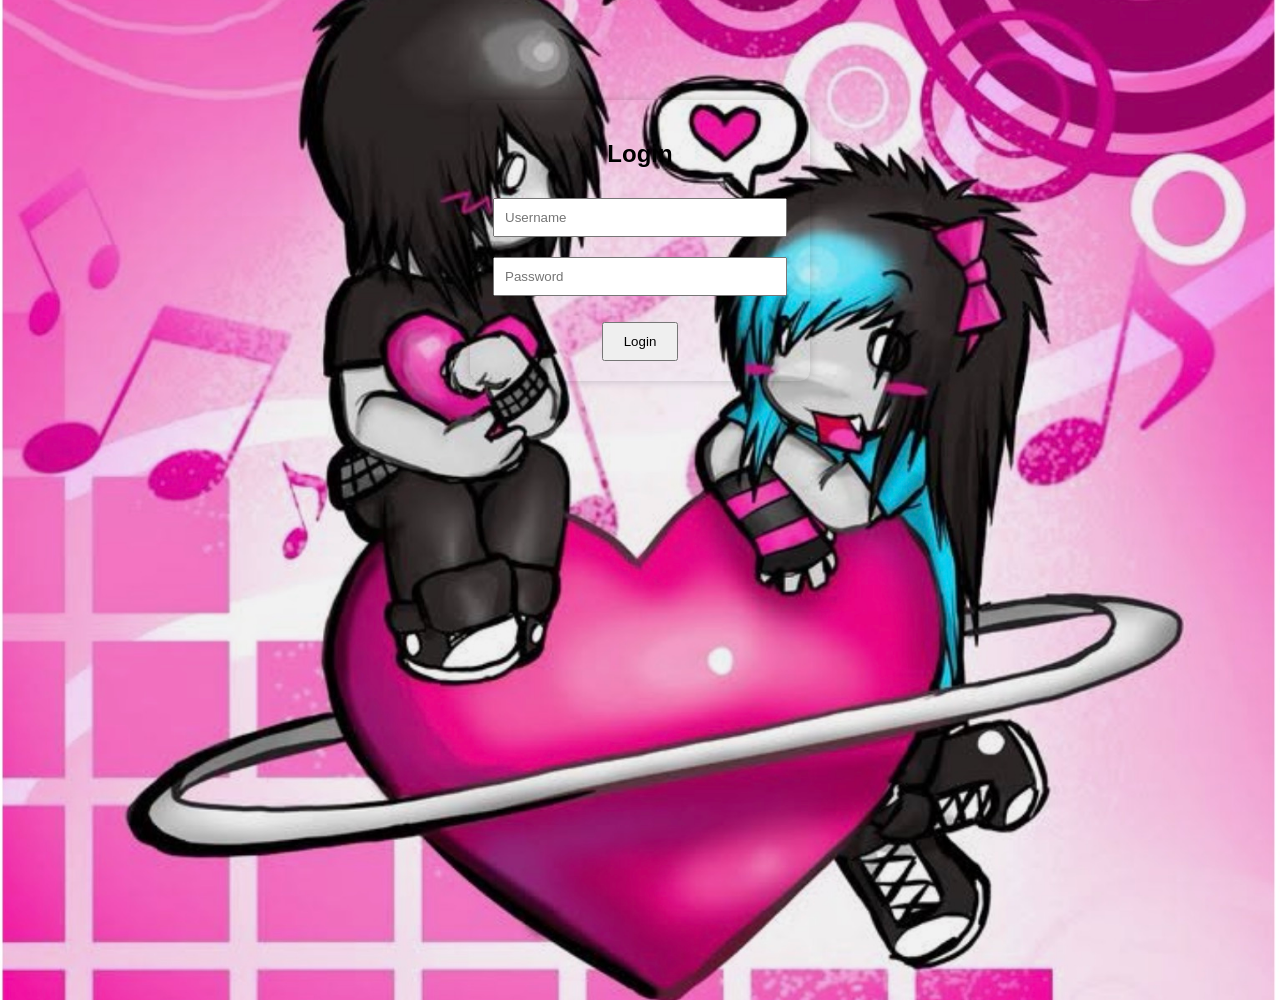
<file: login.html>
<!DOCTYPE html>
<html lang="en">
<head>
    <meta charset="UTF-8">
    <title>Login</title>
    <link rel="stylesheet" href="style.css">
</head>

<body class="login-page">

    <div class="login-box">
    <h2>Login</h2>

    <input type="text" id="username" placeholder="Username">
    <input type="password" id="password" placeholder="Password">

    <p id="error-message" style="color:red;"></p>

    <button onclick="login()">Login</button>
</div>

    <script>
    function login() {
        const user = document.getElementById("username").value;
        const pass = document.getElementById("password").value;
        const error = document.getElementById("error-message");

        // 🔐 fake correct credentials
        const correctUser = "cam&alex4L";
        const correctPass = "kitty";

        if (!user || !pass) {
            error.textContent = "Please fill in all fields";
        }
        else if (user !== correctUser) {
            error.textContent = "THATS WRONG";
        }
        else if (pass !== correctPass) {
            error.textContent = "NOPE";
        }
        else {
            error.textContent = "";
            window.location.href = "index.html";
        }
    }
</script>

</body>
</html>
</file>
<file: style.css>
body {
    font-family: Charm, sans-serif;
    margin: 0;
    text-align: center;
}


/* ============================= */
/* LOGIN PAGE BACKGROUND */
/* ============================= */

.login-page {
    background-image: url("love.jpeg");
    background-size: cover;
    background-position: center;
    background-repeat: repeat;
    height: 100vh;
}


/* ============================= */
/* LANDING PAGE BACKGROUND */
/* ============================= */

.home-page {
    background-image: url("love.jpeg");
    background-size: cover;
    background-position: center;
    background-repeat: repeat;
    min-height: 100vh;
}


/* ============================= */
/* LOGIN BOX */
/* ============================= */

.login-box {
    width: 300px;
    margin: 100px auto;
    padding: 20px;
    background: transparent;
    box-shadow: 0 0 10px rgba(0, 0, 0, 0.2);
    border-radius: 10px;
}

.login-box input {
    width: 90%;
    padding: 10px;
    margin: 10px 0;
}

.login-box button {
    padding: 10px 20px;
    cursor: pointer;
}


/* ============================= */
/* LANDING PAGE */
/* ============================= */

header {
    background: #333;
    color: white;
    padding: 20px;
}

main {
    padding: 40px;
    color: slateblue;
    font-size: 30px;
}


/* ============================= */
/* GALLERY */
/* ============================= */

.gallery-area {
    display: flex;
    align-items: center;
    justify-content: center;
    gap: 1px;
}


/* ============================= */
/* POLAROID CONTAINER */
/* ============================= */

.polaroid-container {
    display: flex;
    justify-content: center;
    flex-wrap: wrap;
    gap: 30px;
    padding: 40px;
}


/* ============================= */
/* POLAROIDS */
/* ============================= */

.polaroid {
    position: relative;

    background: white;
    padding: 10px 10px 20px 10px;
    width: 220px;

    box-shadow: 0 10px 20px rgba(0, 0, 0, 0.2);

    /* Scroll animation */
    opacity: 0;
    transform: translateY(40px) rotate(-2deg);

    /* Smooth movement */
    transition:
        transform 0.4s ease,
        box-shadow 0.4s ease,
        opacity 0.6s ease;

    transform-style: preserve-3d;

    cursor: pointer;
}


/* ============================= */
/* POLAROID IMAGES */
/* ============================= */

.polaroid img {
    width: 100%;
    height: 200px;
    object-fit: cover;
}


/* ============================= */
/* CAPTION */
/* ============================= */

.caption {
    position: absolute;

    bottom: 20px;
    left: 10px;
    right: 10px;

    background: rgba(255, 255, 255, 0.85);

    padding: 10px;

    opacity: 0;

    transition: opacity 0.4s ease;
}


/* Show caption when hovering */

.polaroid:hover .caption {
    opacity: 1;
}


/* ============================= */
/* SCROLL ANIMATION */
/* ============================= */

.polaroid.show {
    opacity: 1;
    transform: translateY(0) rotate(-2deg);
}


/* ============================= */
/* INDIVIDUAL POLAROID ROTATIONS */
/* ============================= */

.polaroid:nth-child(1) {
    transform: rotate(-3deg);
}

.polaroid:nth-child(2) {
    transform: rotate(4deg);
}

.polaroid:nth-child(3) {
    transform: rotate(-2deg);
}

.polaroid:nth-child(4) {
    transform: rotate(3deg);
}

.polaroid:nth-child(5) {
    transform: rotate(-3deg);
}

.polaroid:nth-child(6) {
    transform: rotate(2deg);
}

.polaroid:nth-child(7) {
    transform: rotate(-2deg);
}


/* ============================= */
/* HOVER POP-OUT */
/* ============================= */

.polaroid:hover:not(.selected) {
    transform: scale(1.15) rotate(0deg) translateY(-10px);

    box-shadow: 0 20px 40px rgba(0, 0, 0, 0.3);
}


/* ============================= */
/* DARK BACKGROUND */
/* ============================= */

.overlay {
    display: none;

    position: fixed;
    inset: 0;

    width: 100%;
    height: 100%;

    background: rgba(0, 0, 0, 0.7);

    z-index: 100;

    cursor: pointer;
}


/* Show dark background */

.overlay.active {
    display: block;
}


/* ============================= */
/* ENLARGED POLAROID */
/* ============================= */

.polaroid.selected {
    position: fixed;

    top: 50%;
    left: 50%;

    width: 350px;
    max-width: 80vw;
    max-height: 90vh;

    padding: 15px 15px 25px 15px;

    transform: translate(-50%, -50%) !important;

    opacity: 1;

    z-index: 101;

    box-shadow: 0 30px 60px rgba(0, 0, 0, 0.5);

    cursor: default;

    overflow: visible;
}


/* Enlarged image */

.polaroid.selected img {
    width: 100%;
    height: auto;
    max-height: 65vh;

    object-fit: contain;

    display: block;
}


/* Keep the selected caption visible */

.polaroid.selected .caption {
    position: relative;

    left: auto;
    right: auto;
    bottom: auto;

    margin-top: 15px;

    opacity: 1;

    background: transparent;

    padding: 0;

    font-size: 18px;
}


/* Keep the date visible */

.polaroid.selected .date {
    margin-top: 10px;
}


/* Don't let hover mess with enlarged picture */

.polaroid.selected:hover {
    transform: translate(-50%, -50%) !important;
}


/* Make sure hover doesn't change
   the selected polaroid */

.polaroid.selected:hover {
    transform: translate(-50%, -50%) scale(1.5) rotate(0deg) !important;
}


/* ============================= */
/* SIDE GIFS */
/* ============================= */

.side-gif {
    width: 450px;
    height: 450px;

    object-fit: contain;

    transform: translateY(-340px);
}

/* Enlarged side GIF */

.side-gif.enlarged {
    position: fixed;

    top: 50%;
    left: 50%;

    width: 600px;
    max-width: 80vw;
    max-height: 80vh;

    transform: translate(-50%, -50%);

    z-index: 101;

    cursor: default;
}

.side-gif2 {
    width: 450px;
    height: 450px;

    object-fit: contain;

    position: fixed;
    left: 40px;
}
</file>
